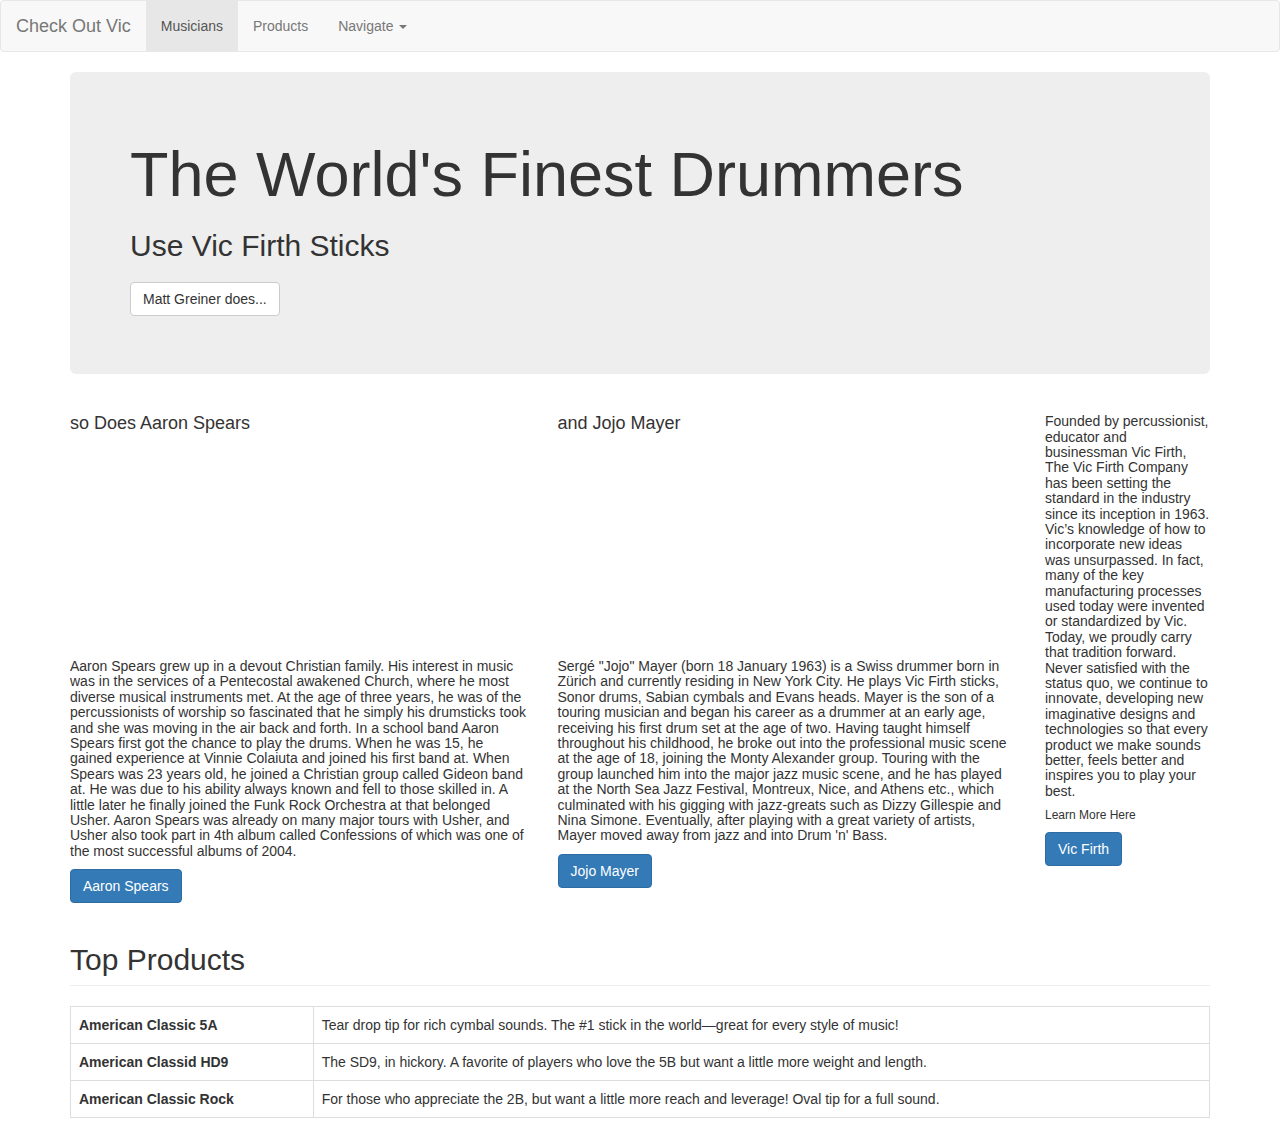
<file: index.html>
<!DOCTYPE html>
<html>
<head>
  <title>Final Home</title>
  <meta charset="UTF-8">
  <link rel="stylesheet" href="http://maxcdn.bootstrapcdn.com/bootstrap/3.3.5/css/bootstrap.min.css">
  <link href='https://fonts.googleapis.com/css?family=Gloria+Hallelujah' rel='stylesheet' type='text/css'>
  <script src="http://ajax.googleapis.com/ajax/libs/jquery/1.11.3/jquery.min.js"></script>
  <script src="http://maxcdn.bootstrapcdn.com/bootstrap/3.3.5/js/bootstrap.min.js"></script>
</head>
<body>
<nav class="navbar navbar-default">
  <div class="container-fluid">
    <!-- Brand and toggle get grouped for better mobile display -->
    <div class="navbar-header">
      <button type="button" class="navbar-toggle collapsed" data-toggle="collapse" data-target="#bs-example-navbar-collapse-1" aria-expanded="false">
        <span class="sr-only">Toggle navigation</span>
        <span class="icon-bar"></span>
        <span class="icon-bar"></span>
        <span class="icon-bar"></span>
      </button>
      <a class="navbar-brand" href="http://vicfirth.com/">Check Out Vic</a>
    </div>

    <!-- Collect the nav links, forms, and other content for toggling -->
    <div class="collapse navbar-collapse" id="bs-example-navbar-collapse-1">
      <ul class="nav navbar-nav">
        <li class="active"><a href="http://calvinhohener.me/index2.html">Musicians <span class="sr-only">(current)</span></a></li>
        <li><a href="http://calvinhohener.me/index3.html">Products</a></li>
        <li class="dropdown">
          <a href="#" class="dropdown-toggle" data-toggle="dropdown" role="button" aria-haspopup="true" aria-expanded="false">Navigate <span class="caret"></span></a>
          <ul class="dropdown-menu">
            <li><a href="http://vicfirth.com/">Vic</a></li>
            <li><a href="http://calvinhohener.me/index2.html">Musicians</a></li>
            <li><a href="http://calvinhohener.me/index3.html">Products</a></li>
          </ul>
        </li>
      </ul>
      <ul class="nav navbar-nav navbar-right">
      </ul>
    </div><!-- /.navbar-collapse -->
  </div><!-- /.container-fluid -->
</nav>
  <div class="container">
    <div class="jumbotron">
      <link rel="stylesheet" type="style/css" href="stylefin1.css">
      <link href='https://fonts.googleapis.com/css?family=Pacifico' rel='stylesheet' type='text/css'>
      <h1>The World's Finest Drummers</h1>
      <h2>Use Vic Firth Sticks</h2>
      <h3><a href="https://www.youtube.com/watch?v=YT1eaP6NsHM" class="btn btn-default">Matt Greiner does...</a></h3>
    </div>
     <div class="row">
      <div class="col-sm-5">
        <h4>so Does Aaron Spears</h4>
        <iframe width="300" height="200" src="https://www.youtube.com/embed/yzDF8tCcp2Q" frameborder="0" allowfullscreen></iframe>
        <h5>Aaron Spears grew up in a devout Christian family. His interest in music was in the services of a Pentecostal awakened Church, where he most diverse musical instruments met. At the age of three years, he was of the percussionists of worship so fascinated that he simply his drumsticks took and she was moving in the air back and forth.

        In a school band Aaron Spears first got the chance to play the drums. When he was 15, he gained experience at Vinnie Colaiuta and joined his first band at. When Spears was 23 years old, he joined a Christian group called Gideon band at. He was due to his ability always known and fell to those skilled in. A little later he finally joined the Funk Rock Orchestra at that belonged Usher. Aaron Spears was already on many major tours with Usher, and Usher also took part in 4th album called Confessions of which was one of the most successful albums of 2004.
        </h5>
        <a href="https://de.wikipedia.org/wiki/Aaron_Spears" class="btn btn-primary">Aaron Spears</a>
      </div>
      <div class="col-sm-5">
        <h4>and Jojo Mayer</h4>
        <iframe width="300" height="200" src="https://www.youtube.com/embed/gKve3TyC0Sk" frameborder="0" allowfullscreen></iframe>
        <h5>Sergé "Jojo" Mayer (born 18 January 1963) is a Swiss drummer born in Zürich and currently residing in New York City. He plays Vic Firth sticks, Sonor drums, Sabian cymbals and Evans heads. 

        Mayer is the son of a touring musician and began his career as a drummer at an early age, receiving his first drum set at the age of two. Having taught himself throughout his childhood, he broke out into the professional music scene at the age of 18, joining the Monty Alexander group. Touring with the group launched him into the major jazz music scene, and he has played at the North Sea Jazz Festival, Montreux, Nice, and Athens etc., which culminated with his gigging with jazz-greats such as Dizzy Gillespie and Nina Simone. Eventually, after playing with a great variety of artists, Mayer moved away from jazz and into Drum 'n' Bass.
        </h5>
        <a href="http://www.jojomayer.com/" class="btn btn-primary">Jojo Mayer</a>
      </div>
      <div class="col-sm-2">
        <h5>Founded by percussionist, educator and businessman Vic Firth, The Vic Firth Company has been setting the standard in the industry since its inception in 1963. Vic’s knowledge of how to incorporate new ideas was unsurpassed. In fact, many of the key manufacturing processes used today were invented or standardized by Vic. Today, we proudly carry that tradition forward. Never satisfied with the status quo, we continue to innovate, developing new imaginative designs and technologies so that every product we make sounds better, feels better and inspires you to play your best.</h5>
        <h6>Learn More Here</h6>
        <a href="http://vicfirth.com/" class="btn btn-primary" >Vic Firth</a>
     </div>
    </div>
        <div class="row">
        <div class="col-md-12">
          <h2 class="page-header">Top Products</h2>
          <table class="table table-bordered">
            <tr>
              <td><strong>American Classic 5A</strong></td>
              <td>Tear drop tip for rich cymbal sounds. The #1 stick in the world—great for every style of music!</td>
            </tr>
            <tr>
              <td><strong>American Classid HD9</strong></td>
              <td>The SD9, in hickory. A favorite of players who love the 5B but want a little more weight and length.</td>
            </tr>
            <tr>
              <td><strong>American Classic Rock</strong></td>
              <td>For those who appreciate the 2B, but want a little more reach and leverage! Oval tip for a full sound.</td>
            </tr>
          </table>
       </div>
  </div>
</body>
</html>
</file>
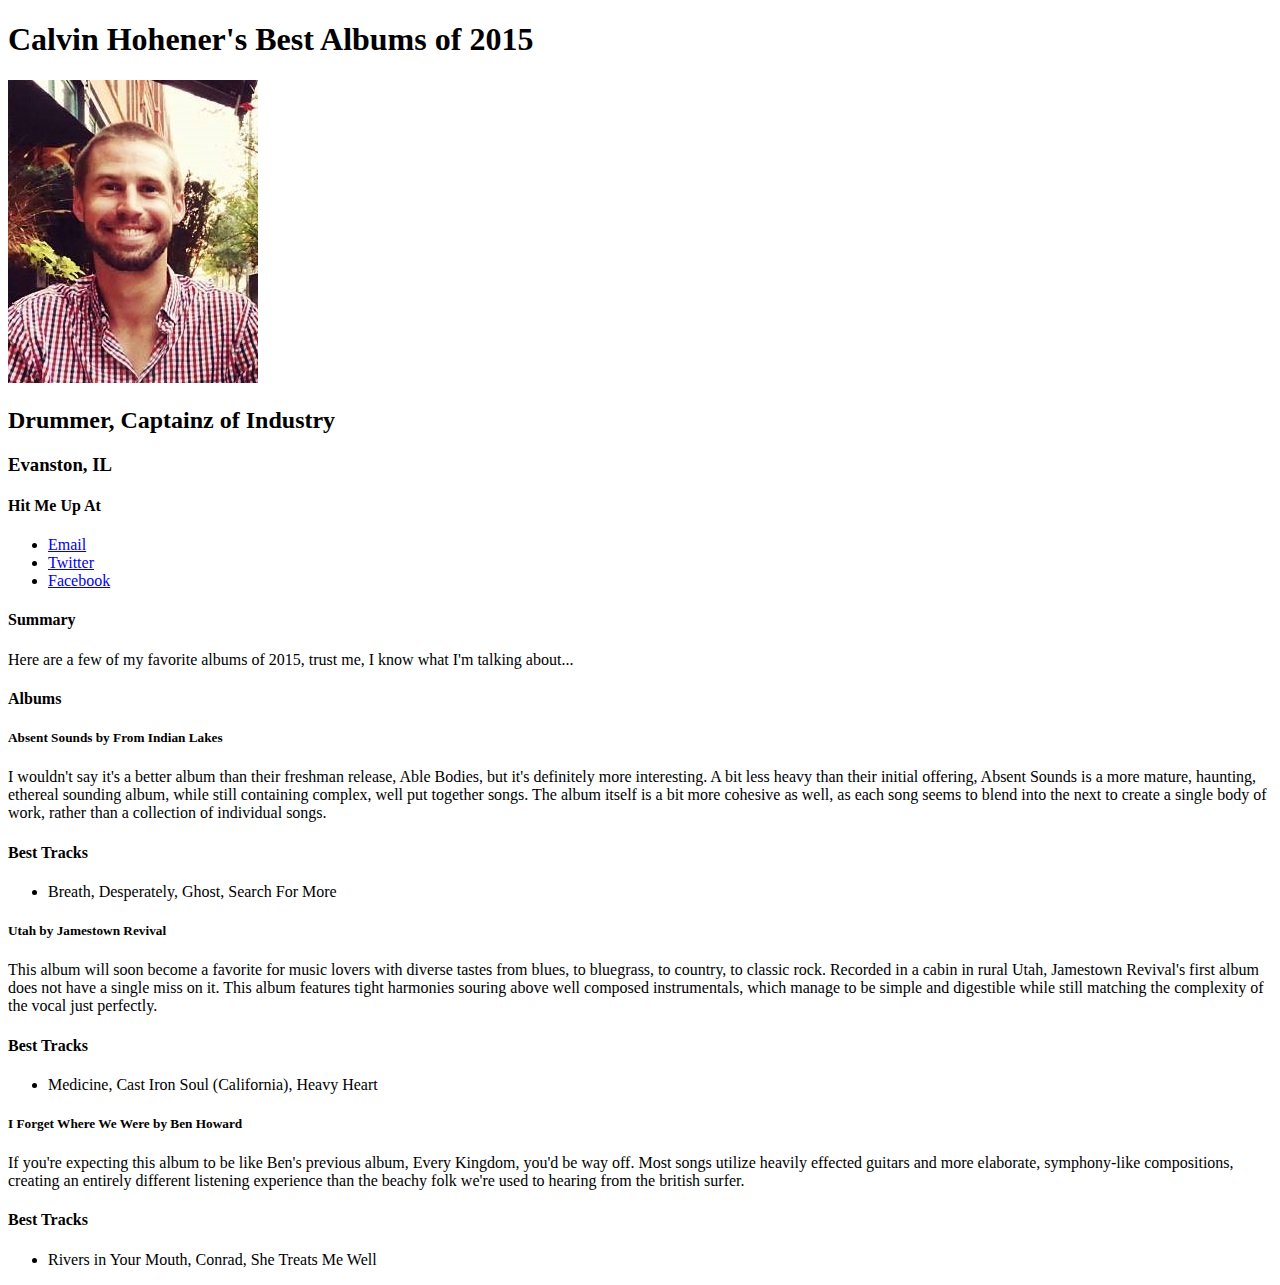
<file: index(week1).html>
<!DOCTYPE html>
<html>
<head>
  <title>Calvin Hohener's best albums of 2015</title>
  <meta charset="UTF-8">
  <link rel="stylesheet" type="style/css" href="style.css">
  <script src="http://ajax.googleapis.com/ajax/libs/jquery/2.1.4/jquery.min.js"></script>
</head>
<body>
  <div id="wrapper">
    <h1>Calvin Hohener's Best Albums of 2015</h1>
    <p>
      <img id="picture" src="Publican pic.jpg">
    </p>
    <h2>Drummer, Captainz of Industry</h2>
    <h3>Evanston, IL</h3>
    <div>
      <h4>Hit Me Up At</h4>
      <ul>
        <li><a href="mailto:chohener2017@kellogg.northwestern.edu">Email</a></li>
        <li><a href="http://twitter.com/calvinhohener">Twitter</a></li>
        <li><a href="http://facebook.com/calvinhohener">Facebook</a></li>
      </ul>
    </div>
    <div>
      <h4 id="summary">Summary</h4>
      <p>
        Here are a few of my favorite albums of 2015, trust me, I know what I'm talking about...
      </p>
    </div>
    <div>
      <h4>Albums</h4>
      <div>
        <h5>Absent Sounds by From Indian Lakes</h5>
        <p>I wouldn't say it's a better album than their freshman release, Able Bodies, but it's definitely more interesting. A bit less heavy than their initial offering, Absent Sounds is a more mature, haunting, ethereal sounding album, while still containing complex, well put together songs. The album itself is a bit more cohesive as well, as each song seems to blend into the next to create a single body of work, rather than a collection of individual songs.</p>
      </div>
      <div>
      <h4 class="unicorns">Best Tracks</h4>
      <ul>
        <li>Breath, Desperately, Ghost, Search For More</li>
      </ul>
    </div>
      <div>
        <h5>Utah by Jamestown Revival</h5>
        <p>This album will soon become a favorite for music lovers with diverse tastes from blues, to bluegrass, to country, to classic rock. Recorded in a cabin in rural Utah, Jamestown Revival's first album does not have a single miss on it. This album features tight harmonies souring above well composed instrumentals, which manage to be simple and digestible while still matching the complexity of the vocal just perfectly.</p>
      </div>
      <div>
      <h4 class="unicorns">Best Tracks</h4>
      <ul>
        <li>Medicine, Cast Iron Soul (California), Heavy Heart</li>
      </ul>
    </div>
      <div>
        <h5>I Forget Where We Were by Ben Howard</h5>
        <p>If you're expecting this album to be like Ben's previous album, Every Kingdom, you'd be way off. Most songs utilize heavily effected guitars and more elaborate, symphony-like compositions, creating an entirely different listening experience than the beachy folk we're used to hearing from the british surfer.</p>
      </div>
      <div>
      <h4 class="unicorns">Best Tracks</h4>
      <ul>
        <li>Rivers in Your Mouth, Conrad, She Treats Me Well</li>
      </ul>
    </div>
  </div>
</body>
</html>
</file>
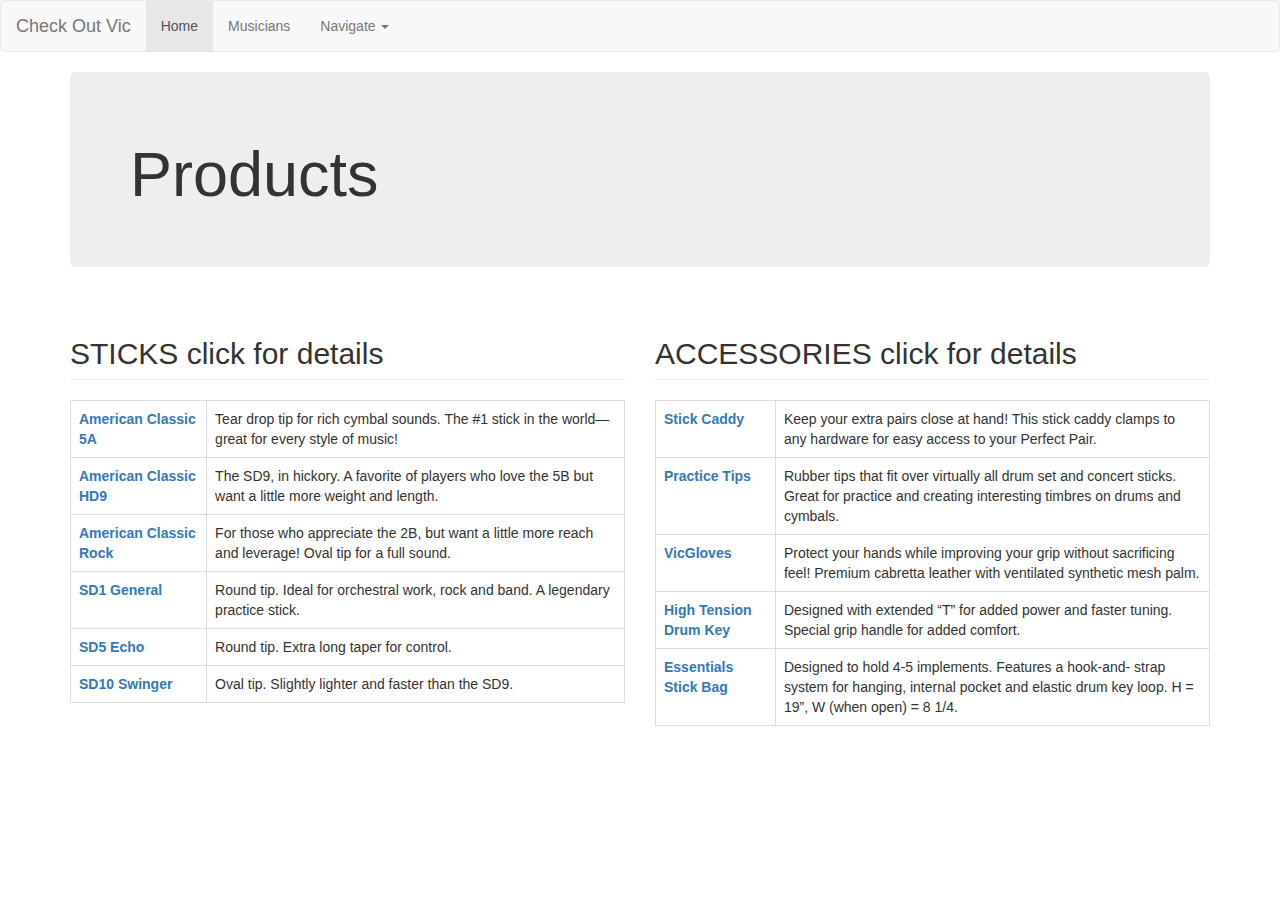
<file: index3.html>
<!DOCTYPE html>
<html>
<head>
  <title>Final Products</title>
  <meta charset="UTF-8">
  <link rel="stylesheet" href="http://maxcdn.bootstrapcdn.com/bootstrap/3.3.5/css/bootstrap.min.css">
  <link href='https://fonts.googleapis.com/css?family=Gloria+Hallelujah' rel='stylesheet' type='text/css'>
  <script src="http://ajax.googleapis.com/ajax/libs/jquery/1.11.3/jquery.min.js"></script>
  <script src="http://maxcdn.bootstrapcdn.com/bootstrap/3.3.5/js/bootstrap.min.js"></script>
</head>
<body>
<nav class="navbar navbar-default">
  <div class="container-fluid">
    <!-- Brand and toggle get grouped for better mobile display -->
    <div class="navbar-header">
      <button type="button" class="navbar-toggle collapsed" data-toggle="collapse" data-target="#bs-example-navbar-collapse-1" aria-expanded="false">
        <span class="sr-only">Toggle navigation</span>
        <span class="icon-bar"></span>
        <span class="icon-bar"></span>
        <span class="icon-bar"></span>
      </button>
      <a class="navbar-brand" href="http://vicfirth.com/">Check Out Vic</a>
    </div>

    <!-- Collect the nav links, forms, and other content for toggling -->
    <div class="collapse navbar-collapse" id="bs-example-navbar-collapse-1">
      <ul class="nav navbar-nav">
        <li class="active"><a href="http://calvinhohener.me/index.html">Home <span class="sr-only">(current)</span></a></li>
        <li><a href="http://calvinhohener.me/index2.html">Musicians</a></li>
        <li class="dropdown">
          <a href="#" class="dropdown-toggle" data-toggle="dropdown" role="button" aria-haspopup="true" aria-expanded="false">Navigate <span class="caret"></span></a>
          <ul class="dropdown-menu">
            <li><a href="http://vicfirth.com/">Vic</a></li>
            <li><a href="http://calvinhohener.me/index.html">Home</a></li>
            <li><a href="http://calvinhohener.me/index2.html">Musicians</a></li>
          </ul>
        </li>
      </ul>
      <ul class="nav navbar-nav navbar-right">
      </ul>
    </div><!-- /.navbar-collapse -->
  </div><!-- /.container-fluid -->
</nav>
  <div class="container">
    <div class="jumbotron">
      <link rel="stylesheet" type="style/css" href="stylefin1.css">
      <link href='https://fonts.googleapis.com/css?family=Pacifico' rel='stylesheet' type='text/css'>
      <h1>Products</h1>
    </div>
        <div class="row">
        <div class="col-md-6">
          <h2 class="page-header">STICKS click for details</h2>
          <table class="table table-bordered">
            <tr>
              <td><a href="http://vicfirth.com/products/drum-sticks/american-classic/5a/"><strong>American Classic 5A</strong></a></td>
              <td>Tear drop tip for rich cymbal sounds. The #1 stick in the world—great for every style of music!</td>
            </tr>
            <tr>
              <td><a href="http://vicfirth.com/products/drum-sticks/american-classic/hd9/"><strong>American Classic HD9</strong></a></td>
              <td>The SD9, in hickory. A favorite of players who love the 5B but want a little more weight and length.</td>
            </tr>
            <tr>
              <td><a href="http://vicfirth.com/products/drum-sticks/american-classic/rock/"><strong>American Classic Rock</strong></a></td>
              <td>For those who appreciate the 2B, but want a little more reach and leverage! Oval tip for a full sound.</td>
            </tr>
            <tr>
              <td><a href="http://vicfirth.com/products/drum-sticks/american-custom/sd1-general/"><strong>SD1 General</strong></a></td>
              <td>Round tip. Ideal for orchestral work, rock and band. A legendary practice stick.</td>
            </tr>
            <tr>
              <td><a href="http://vicfirth.com/products/drum-sticks/american-custom/sd5-echo/"><strong>SD5 Echo</strong></a></td>
              <td>Round tip. Extra long taper for control.</td>
            </tr>
            <tr>
              <td><a href="http://vicfirth.com/products/drum-sticks/american-custom/sd10-swinger/"><strong>SD10 Swinger</strong></a></td>
              <td>Oval tip. Slightly lighter and faster than the SD9.</td>
            </tr>
          </table>
       </div>
       <div class="col-md-6">
          <h2 class="page-header">ACCESSORIES click for details</h2>
          <table class="table table-bordered">
            <tr>
              <td><a href="http://vicfirth.com/products/accessories/accessories-accessories/stick-caddy/"><strong>Stick Caddy</strong></a></td>
              <td>Keep your extra pairs close at hand! This stick caddy clamps to any hardware for easy access to your Perfect Pair.</td>
            </tr>
            <tr>
              <td><a href="http://vicfirth.com/products/accessories/practice-pads/universal-practice-tips/"><strong>Practice Tips</strong></a></td>
              <td>Rubber tips that fit over virtually all drum set and concert sticks. Great for practice and creating interesting timbres on drums and cymbals.</td>
            </tr>
            <tr>
              <td><a href="http://vicfirth.com/products/accessories/accessories-accessories/vicgloves-medium/"><strong>VicGloves</strong></a></td>
              <td>Protect your hands while improving your grip without sacrificing feel! Premium cabretta leather with ventilated synthetic mesh palm.</td>
            </tr>
            <tr>
              <td><a href="http://vicfirth.com/products/accessories/accessories-accessories/high-tension-drum-key/"><strong>High Tension Drum Key</strong></a></td>
              <td>Designed with extended “T” for added power and faster tuning. Special grip handle for added comfort.</td>
            </tr>
            <tr>
              <td><a href="http://vicfirth.com/products/accessories/bags/essentials-stick-bag/"><strong>Essentials Stick Bag</strong></a></td>
              <td>Designed to hold 4-5 implements. Features a hook-and- strap system for hanging, internal pocket and elastic drum key loop. H = 19”, W (when open) = 8 1/4.</td>
            </tr>
          </table>
       </div>
  </div>
</body>
</html>
</file>
<file: stylefin1.css>
.jumbotron {
  background: url(metalbackground.jpg);
  font-family: 'Pacifico', cursive;
  color: white;
  text-shadow: 2px 0 0 #981F1F, -2px 0 0 #981F1F, 0 2px 0 #981F1F, 0 -2px 0 #981F1F, 1px 1px #981F1F, -1px -1px 0 #981F1F, 1px -1px 0 #981F1F, -1px 1px 0 #981F1F;
}
body {
	background: url(drumbackground3.jpg) no-repeat;
	padding-bottom: 60px;
}
h4 {
	font-family: 'Gloria Hallelujah', cursive;
	font-size: 25px;
	text-shadow: 2px 0 0 #14E62E, -2px 0 0 #14E62E, 0 2px 0 #14E62E, 0 -2px 0 #14E62E, 1px 1px #14E62E, -1px -1px 0 #14E62E, 1px -1px 0 #14E62E, -1px 1px 0 #14E62E;
}
h6 {
	font-family: 'Gloria Hallelujah', cursive;
	font-size: 20px;
	text-shadow: 2px 0 0 #14E62E, -2px 0 0 #14E62E, 0 2px 0 #14E62E, 0 -2px 0 #14E62E, 1px 1px #14E62E, -1px -1px 0 #14E62E, 1px -1px 0 #14E62E, -1px 1px 0 #14E62E;
}
h5 {
	font-family: 'Gloria Hallelujah', cursive;
	font-size: 14px;
	text-align: center;
	text-shadow: 2px 0 0 #F5F2F2, -2px 0 0 #F5F2F2, 0 2px 0 #F5F2F2, 0 -2px 0 #F5F2F2, 1px 1px #F5F2F2, -1px -1px 0 #F5F2F2, 1px -1px 0 #F5F2F2, -1px 1px 0 #F5F2F2;
}
td {
   color: white;
}
</file>
<file: style.css>
body {
  font-family: 'helvetica neue', arial, sans-serif;
  font-weight: 300;
  color: #F50808;
  background: url(musicbackground.png) no-repeat;
  background-size: cover;
}
#wrapper {
  width: 960px;
  margin: 20px auto;
}
h1 {
	color:#16CCD6;
	font-weight: 800;
	text-decoration: underline;
}
/*use these marks to add comments to look at later*/
h4 {
	color:green;
}
/*after giving "summary" an ID*/
#summary {
	color:orange;
}
/*after giving skills and activities a class*/
.unicorns {
	color:blue;
}
h2, h3 {
	border-color: rgba(72, 121, 77, 0.55);
	border-style: ridge;
	border-width: 5px;
}
#picture {
	border-color: #09E6F5;
	border-style: groove;
	border-width: 8px;
}
h5 {
	color: orange;
	font-weight: 700;
	font-size: 18px;
}
p {
	color:#1B9635;
}
</file>
